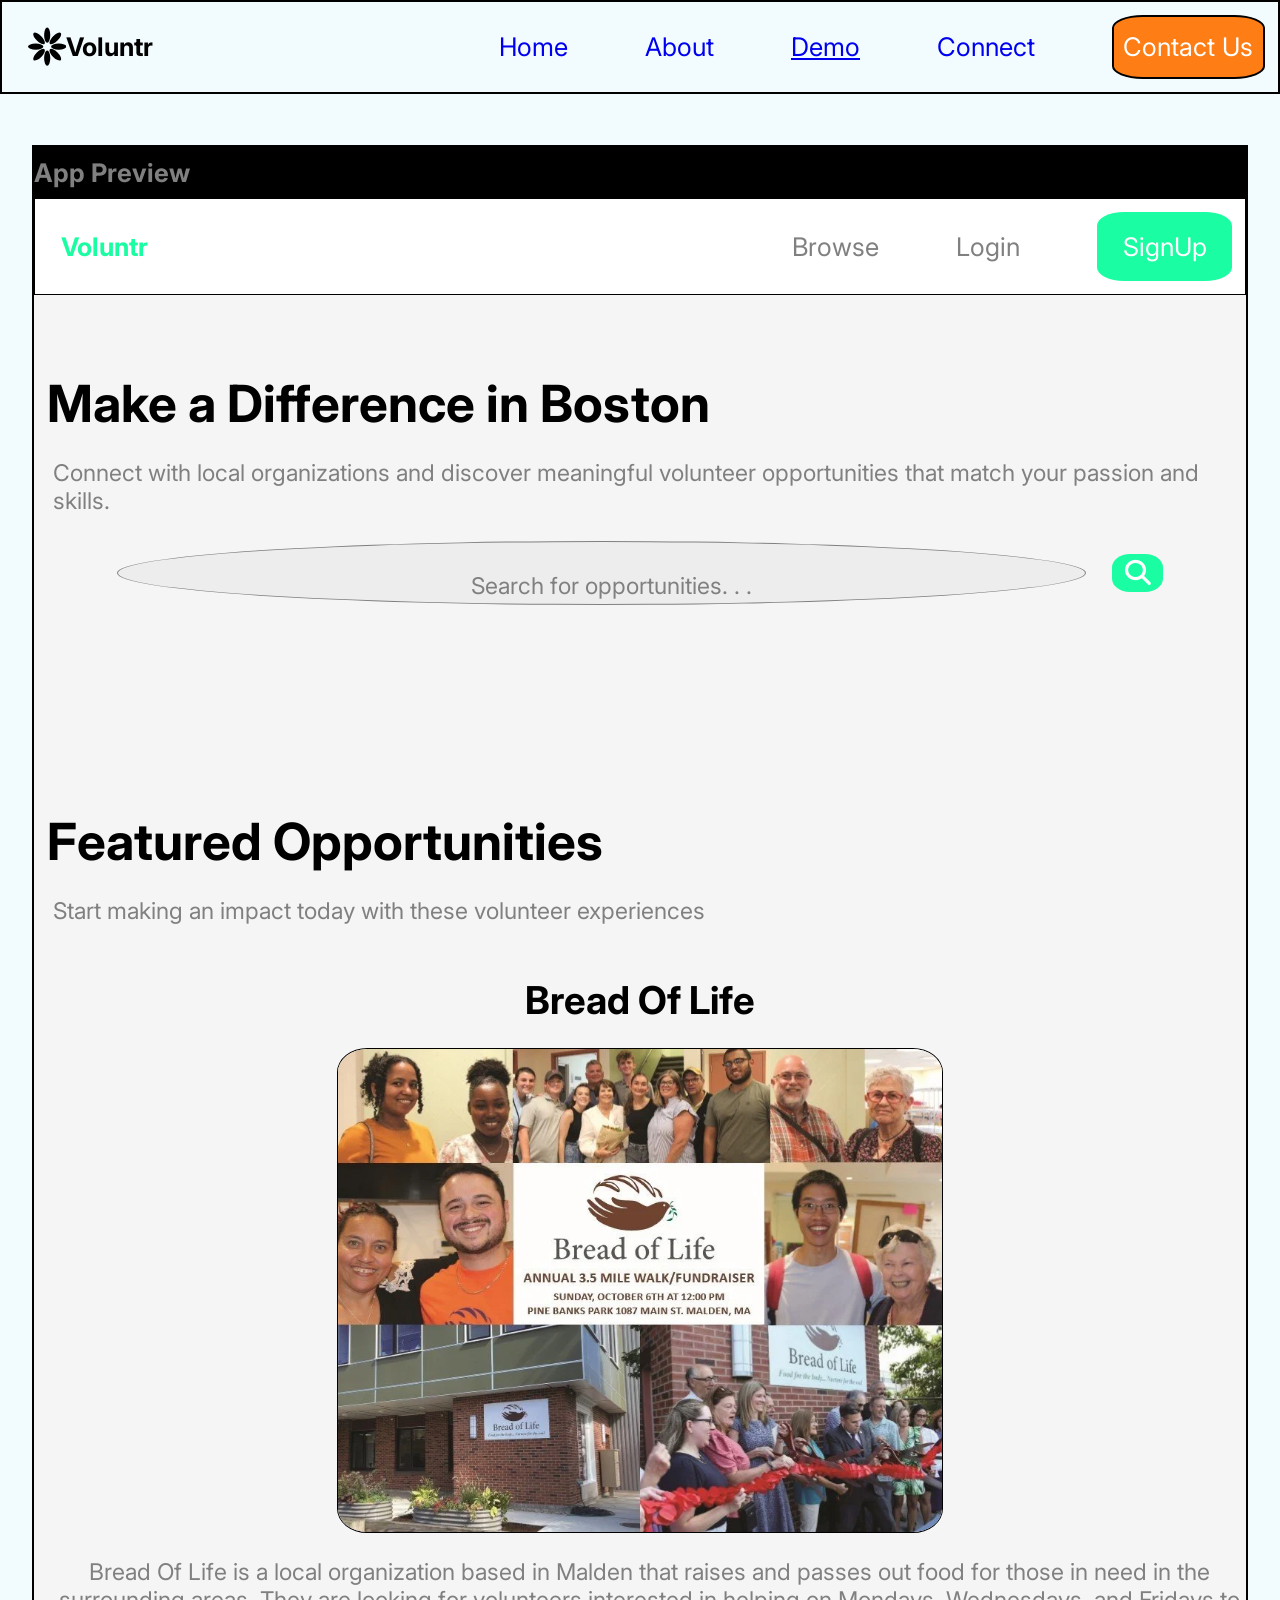
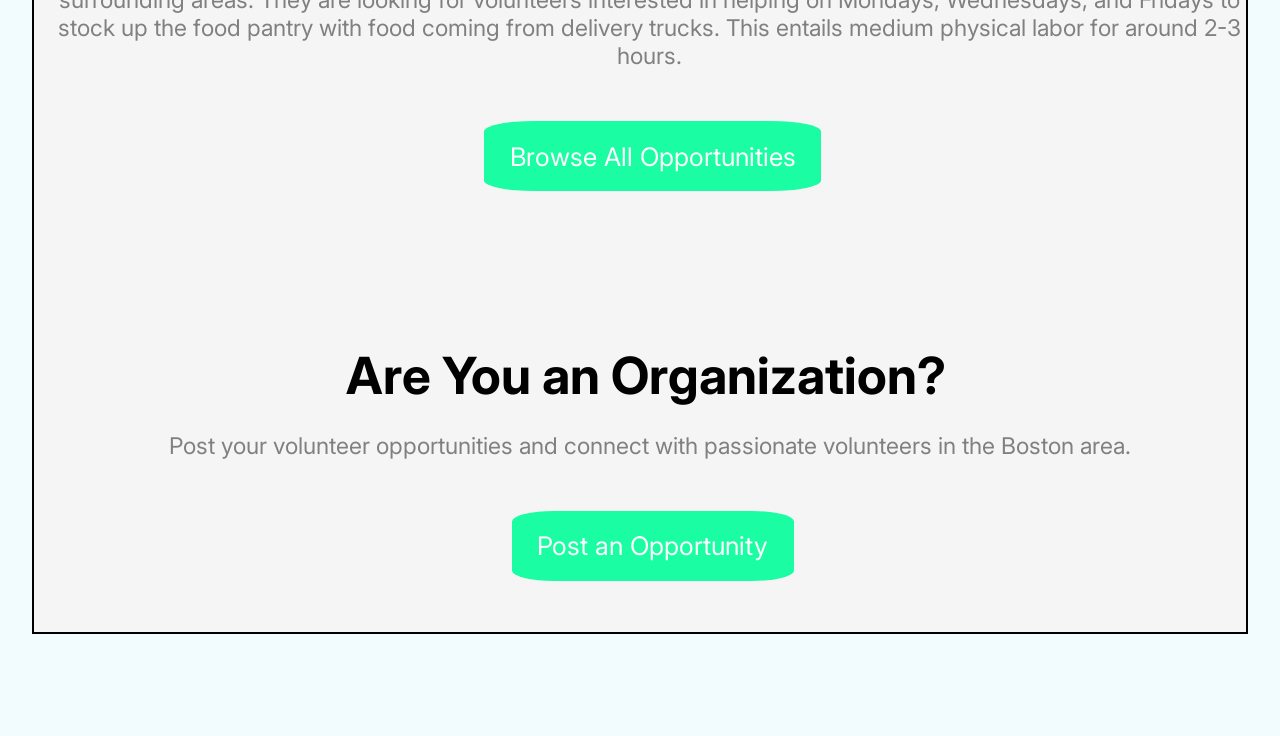
<file: Page2.html>
<!DOCTYPE html>
<html lang = "en">
<head>
    <meta charset = "UTF-8">
    <meta name = "viewport" content = "width=device-width, initial scale = 1.0">
    <title>Mogos Ghile</title>
    <link rel = "stylesheet" href = "page2.css">
    <link rel="stylesheet" href="https://cdnjs.cloudflare.com/ajax/libs/font-awesome/6.5.1/css/all.min.css">
</head>

<body>
    <nav>
        <!-- Creates the Icon -->
        <svg width="50" height="50" viewBox="0 0 100 100" xmlns="http://www.w3.org/2000/svg" class="my-icon">
            <g transform="translate(50,50)">
                <ellipse rx="8" ry="20" transform="rotate(0) translate(0,-30)" />
                <ellipse rx="8" ry="20" transform="rotate(45) translate(0,-30)" />
                <ellipse rx="8" ry="20" transform="rotate(90) translate(0,-30)" />
                <ellipse rx="8" ry="20" transform="rotate(135) translate(0,-30)" />
                <ellipse rx="8" ry="20" transform="rotate(180) translate(0,-30)" />
                <ellipse rx="8" ry="20" transform="rotate(225) translate(0,-30)" />
                <ellipse rx="8" ry="20" transform="rotate(270) translate(0,-30)" />
                <ellipse rx="8" ry="20" transform="rotate(315) translate(0,-30)" />
            </g>
        </svg>

        <h1>Voluntr</h1>
        <ul>
             <li><a href = Index.html>Home</a></li>
             <li><a href = Page1.html>About</a></li>
             <li><a href = Page2.html><u>Demo</u></a></li>
             <li><a href = Page3.html>Connect</a></li>
        </ul>
         <a type="button" href = "mailto:Joinvoluntr@gmail.com" target="_blank" class="cta-button">Contact Us</a>
    </nav>

    <section class = bulk>

        <section class = preview>
            <div class = top>
                <h1>App Preview</h1>
            </div>

            <div class = nav_preview>
                <h1>Voluntr</h1>
                <ul>
                    <li>Browse</li>
                    <li>Login</li>
                </ul>
                <a type="button" class="signUp-button">SignUp</a>
            </div>

            <div class = first_holder>
                <h2>Make a Difference in Boston</h2>
                <p>Connect with local organizations and discover meaningful volunteer opportunities that match your passion and skills.</p>
                <div class = search>
                    <div class = bar>
                        <p>Search for opportunities. . .</p>
                    </div>
                    
                    <div id = "search_icon">
                        <i class = "fa-solid fa-magnifying-glass"></i>
                    </div>
                </div>
            </div>

            <div class = second_holder>
                <h2>Featured Opportunities</h2>
                <p>Start making an impact today with these volunteer experiences</p>
                
                <div class = title>
                    <h3>Bread Of Life</h3>
                </div>

                <div class = bread_of_life_pic>
                    <img class="breads" src = Images/Bread_of_life.webp />    
                </div>

                <div class = bread_descrip>
                    <p>Bread Of Life is a local organization based in Malden that raises and passes out food for those in need in the surrounding areas.
                    They are looking for volunteers interested in helping on Mondays, Wednesdays, and Fridays to stock up the food pantry with food
                    coming from delivery trucks. This entails medium physical labor for around 2-3 hours.
                    </p>
                    <a type="button" class="browse-button">Browse All Opportunities</a>
                </div>
            </div>

            <div class = third_holder>
                <h2>Are You an Organization?</h2>
                <p>Post your volunteer opportunities and connect with passionate volunteers in the Boston area.</p>
                <a type="button" class="post-button">Post an Opportunity</a>
            </div>

        </section>

    </section>
</body>
</html>
</file>
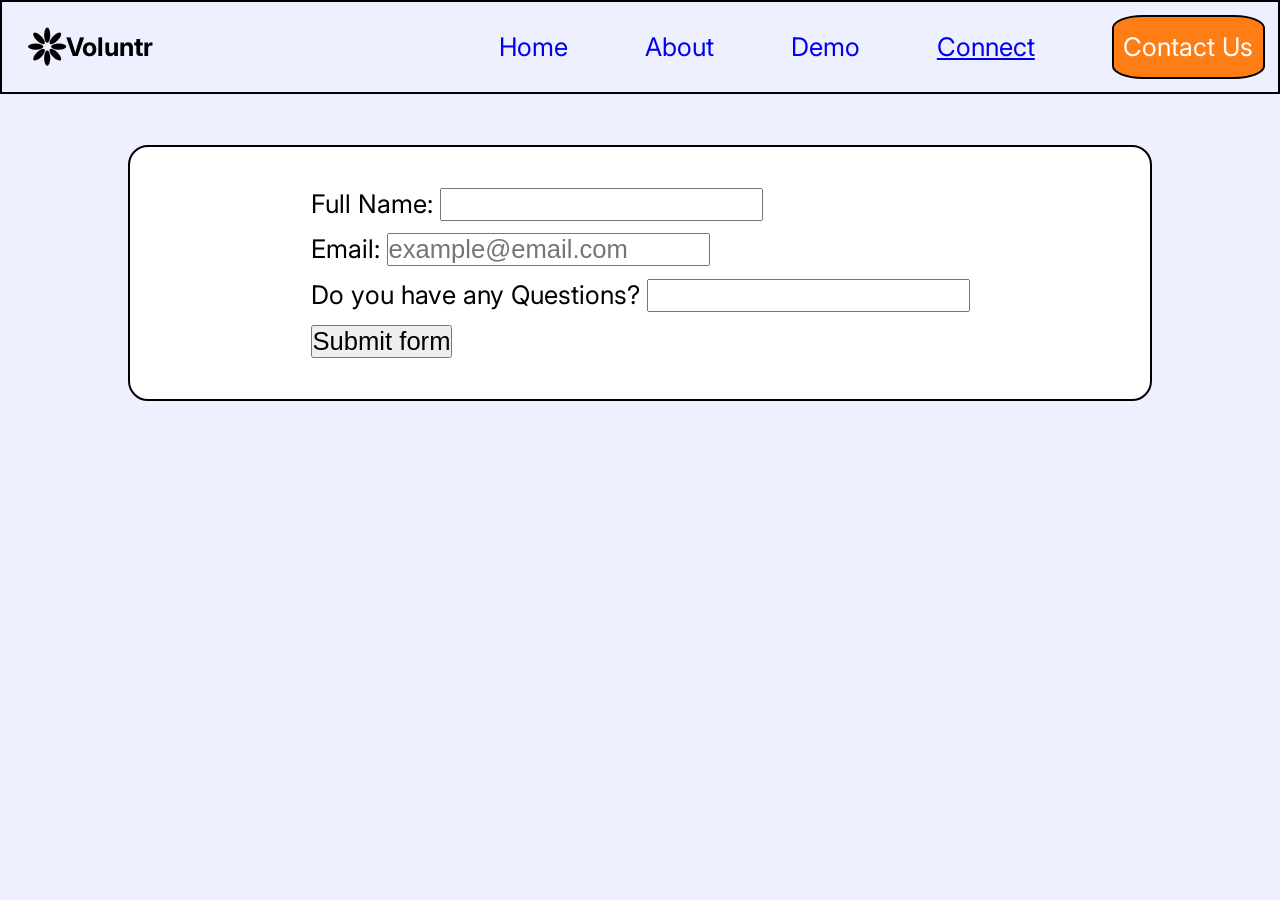
<file: Page3.html>
<!DOCTYPE html>
<html lang = "en">
<head>
    <meta charset = "UTF-8">
    <meta name = "viewport" content = "width=device-width, initial scale = 1.0">
    <title>Mogos Ghile</title>
    <link rel = "stylesheet" href = "page3.css">
</head>

<body>
    <nav>
    <!-- Creates the Icon -->
        <svg width="50" height="50" viewBox="0 0 100 100" xmlns="http://www.w3.org/2000/svg" class="my-icon">
            <g transform="translate(50,50)">
                <ellipse rx="8" ry="20" transform="rotate(0) translate(0,-30)" />
                <ellipse rx="8" ry="20" transform="rotate(45) translate(0,-30)" />
                <ellipse rx="8" ry="20" transform="rotate(90) translate(0,-30)" />
                <ellipse rx="8" ry="20" transform="rotate(135) translate(0,-30)" />
                <ellipse rx="8" ry="20" transform="rotate(180) translate(0,-30)" />
                <ellipse rx="8" ry="20" transform="rotate(225) translate(0,-30)" />
                <ellipse rx="8" ry="20" transform="rotate(270) translate(0,-30)" />
                <ellipse rx="8" ry="20" transform="rotate(315) translate(0,-30)" />
            </g>
        </svg>

        <h1>Voluntr</h1>
        <ul>
             <li><a href = Index.html>Home</a></li>
             <li><a href = Page1.html>About</a></li>
             <li><a href = Page2.html>Demo</a></li>
             <li><a href = Page3.html><u>Connect</u></a></li>
        </ul>
         <a type="button" href = "mailto:Joinvoluntr@gmail.com" target="_blank" class="cta-button">Contact Us</a>
    </nav>


    <section class = "middle">
        <section class = "form">
            <form action = "https://formspree.io/f/xkodwlaj" method="POST">
                <label>
                    Full Name:
                    <input required type = "text" name ="Name">
                </label>

                <label>
                    Email:
                    <input required type = "email" placeholder = "example@email.com" name ="Email">
                </label>

                <label>
                    Do you have any Questions?
                    <input type = "text" name = "Questions">
                </label>

                <button type="submit">
                    Submit form
                </button>

            </form>
        </section>
    </section>
</body>
</html>
</file>
<file: page2.css>
@import url('https://fonts.googleapis.com/css2?family=Inter:ital,opsz,wght@0,14..32,100..900;1,14..32,100..900&family=Merriweather:ital,opsz,wght@0,18..144,300..900;1,18..144,300..900&family=Poppins:ital,wght@0,100;0,200;0,300;0,400;0,500;0,600;0,700;0,800;0,900;1,100;1,200;1,300;1,400;1,500;1,600;1,700;1,800;1,900&display=swap');

@import url('https://fonts.googleapis.com/css2?family=Chelsea+Market&display=swap');


:root { /*sets variables */
    --base-color: white;
    --text-color:black;
}

*{
    margin:0;
    padding:0;
    box-sizing:border-box;
    font-size: 2vw;
}

html{
    font-family: Inter;
    color: var(--text-color);
}

body{
    background-color: rgb(242, 252, 254);
    margin-bottom:4rem;
}

nav{
    display:flex;
    align-items:center;
    
    border-color:black;
    border-style:solid;
    border-width:2px;
}

nav ul{
    display:inline-flex;
    list-style-type:none; /*gets rid of the bullet points*/
    gap:3em;
    margin-right:3em;
    align-items:center; /*aligns it centered vertically*/
    justify-content: flex-end; /*aligns it on the right of the main axis*/
     margin-left:auto;
}

nav h1{
    display:inline;
}

nav a{
    text-decoration: none;
}

nav a:hover{
    cursor:pointer;
}

.cta-button{
    background-color: #fe7d14;
    color: white;
    border-radius:20%;
    width:6rem;
    height:2.5rem;
    border-color: black;
    border-width:2px;
    border-style: solid;
    margin-left: 1em;
    display:inline-flex;
    justify-content:center;
    align-items:center;
    margin:0.5rem 0.5rem 0.5rem 0rem

}

/*For the Icon */
.my-icon {
    fill: black;
    display:inline;
    width: 1.5em;
    height:2em;
    margin-left:1em;
}

.bulk{
    display:flex;
    justify-content:center;
    width:100%;
}

.preview{
    margin-top:2rem;
    width:95%;

    border-color: black;
    border-width:2px;
    border-style: solid;

    background-color:whitesmoke;
}

.top{
    background-color:black;
    width:100%;
    height:2rem;
    display:flex;
    align-items: center;
}

.top h1{
    color:grey;
}

.nav_preview{
    display:flex;
    align-items:center;
    
    border-color:black;
    border-style:solid;
    border-width:0.3px;
    background-color:white;
}

.nav_preview ul{
    display:inline-flex;
    list-style-type:none; /*gets rid of the bullet points*/
    gap:3em;
    margin-right:3em;
    align-items:center; /*aligns it centered vertically*/
    justify-content: flex-end; /*aligns it on the right of the main axis*/
     margin-left:auto;
}

.nav_preview h1{
    display:inline;
    color:rgb(26, 253, 162);
    margin-left:1rem;
}

.nav_preview li{
    color:grey;
}

.signUp-button{
    background-color: rgb(26, 253, 162);
    color: white;
    border-radius:20%;
    width:fit-content;
    height:fit-content;
    padding: 0.75rem 1rem;
    margin-left: 1em;
    display:inline-flex;
    justify-content:center;
    align-items:center;
    margin:0.5rem 0.5rem 0.5rem 0rem
}

.first_holder{
    margin-top:3rem;
    
}

.first_holder h2, .second_holder h2, .third_holder h2{
    font-size:2rem;
    margin-left:0.5rem;
}

.first_holder p, .second_holder p, .third_holder p{
    margin-top:1rem;
    margin-left:0.75rem;
    color:grey;
    font-size:0.9rem;
}

.search{
    display:flex;
    align-items:center;
    justify-content:center;
    margin-top:1rem;
}

.bar{
    width:80%;
    height:2.5rem;
    background-color:rgb(237, 237, 237);
    border-radius:50%;
    display:flex;
    justify-content:center;
    align-items:center;
    corner-shape:squircle;
    border-width:1px;
    border-style:solid;
    border-color:grey;
}

#search_icon{
    background-color: rgb(26, 253, 162);
    color:white;
    border-radius:35%;
    display:flex;
    justify-content:center;
    align-items:center;
    width:2rem;
    height:1.5rem;
    margin-left:1rem;
}

.second_holder{
    margin-top:8rem;
}

.title{
    text-align:center;
    margin-top:2rem;
}

.title h3{
    font-size:1.5rem;
}

.bread_of_life_pic{
    margin-top:1rem;

    width:100%;
    height: auto;
    border-radius: 5%;

    display:flex;
    justify-content:center;
    align-items:center;
    
    overflow: hidden; /* ANything that goes over the div gets disappeared*/
}

.breads{
    border-radius:5%;

    width:50%;
    height:auto;

    border-color:black;
    border-style:solid;
    border-width:1px;
}

.bread_descrip{
    width:100%;
    text-align:center;
}

.third_holder{
    text-align:center;
    margin-top:6rem;
    margin-bottom:2rem;
}

.browse-button, .post-button{
    background-color: rgb(26, 253, 162);
    color: white;
    border-radius:15%;
    width:fit-content;
    height:fit-content;
    padding: 0.75rem 1rem;
    margin-left: 1em;
    display:inline-flex;
    justify-content:center;
    align-items:center;
    margin-top:2rem;

}
</file>
<file: page3.css>
@import url('https://fonts.googleapis.com/css2?family=Inter:ital,opsz,wght@0,14..32,100..900;1,14..32,100..900&family=Merriweather:ital,opsz,wght@0,18..144,300..900;1,18..144,300..900&family=Poppins:ital,wght@0,100;0,200;0,300;0,400;0,500;0,600;0,700;0,800;0,900;1,100;1,200;1,300;1,400;1,500;1,600;1,700;1,800;1,900&display=swap');

@import url('https://fonts.googleapis.com/css2?family=Chelsea+Market&display=swap');


:root { /*sets variables */
    --base-color: white;
    --text-color:black;
}

*{
    margin:0;
    padding:0;
    box-sizing:border-box;
    font-size: 2vw;
}

html{
    font-family: Inter;
    color: var(--text-color);
}

body{
    
    background-color: rgb(238, 239, 255);
}

nav{
    display:flex;
    align-items:center;

    border-color: black;
    border-width:2px;
    border-style: solid;
}

nav ul{
    display:inline-flex;
    list-style-type:none; /*gets rid of the bullet points*/
    gap:3em;
    margin-right:3em;
    align-items:center; /*aligns it centered vertically*/
    justify-content: flex-end; /*aligns it on the right of the main axis*/
     margin-left:auto;
}

nav h1{
    display:inline;
}

nav a{
    text-decoration: none;
}

nav a:hover{
    cursor:pointer;
}

.cta-button{
    background-color: #fe7d14;
    color: white;
    border-radius:20%;
    width:6rem;
    height:2.5rem;
    border-color: black;
    border-width:2px;
    border-style: solid;
    margin-left: 1em;
    display:inline-flex;
    justify-content:center;
    align-items:center;
    margin:0.5rem 0.5rem 0.5rem 0rem

}

/*For the Icon */
.my-icon {
    fill: black;
    display:inline;
    width: 1.5em;
    height:2em;
    margin-left:1em;
}

.middle{
    display:flex;
    justify-content:center;
    
    height:10rem;
    margin-top:2rem;
}

.form{
    display:flex;
    justify-content:center;
    align-items:center;

    width:80%;
   

    border-color: black;
    border-width:2px;
    border-style: solid;
    border-radius:20px;
    background-color: white;
}

.form label{
    display:block;
    margin-bottom:0.5rem;
}
</file>
